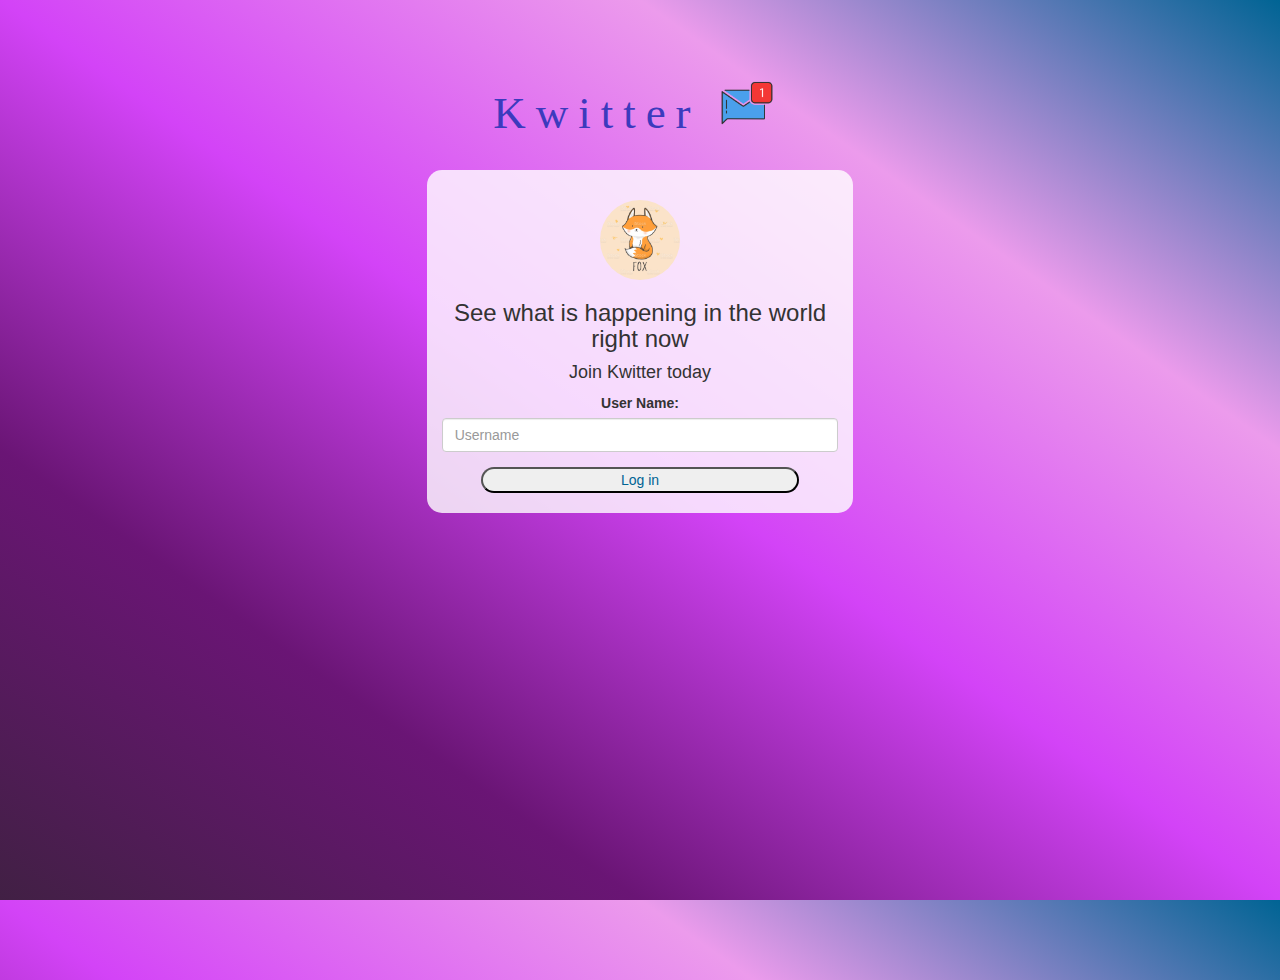
<file: index.html>
<!DOCTYPE html>
<html>
<head>
	<title>Kwitter</title>
<link href="https://fonts.googleapis.com/css?family=Yeon+Sung&display=swap" rel="stylesheet"><meta name="viewport" content="width=device-width, initial-scale=1">

<link rel="stylesheet" href="https://maxcdn.bootstrapcdn.com/bootstrap/3.4.0/css/bootstrap.min.css">
<script src="https://ajax.googleapis.com/ajax/libs/jquery/3.4.1/jquery.min.js"></script>
<script src="https://maxcdn.bootstrapcdn.com/bootstrap/3.4.0/js/bootstrap.min.js"></script>

<link rel="stylesheet" type="text/css" href="style.css">
<script src="kwitter.js"></script>
</head>
<body>
<center>
	<h1 class="header">	
		Kwitter	<sup>
	<img src="m2.png">
	</sup>
</h1>
	<div class="col-lg-4 col-md-6 col-sm-6 col-xs-11 login_div">
	<img src="foxy.jpg" class="logo">
		<h3 >See what is happening in the world right now</h3>
		<h4 >Join Kwitter today</h4>
		<div class="form-group">
		  <label >User Name:</label>
<input type="text" id="user_name" placeholder="Username" class="form-control">
		</div>
		<button id="login_button" onclick="addUser()">Log in</button>
		<br><br>
	</div>
</center>
</body>
</html>
</file>
<file: style.css>
html, body
{
  height: 100%;
  margin: 0;
}

body
{
background-image: linear-gradient(to right top, #412044, #6a1575, #d343f7, #ec9bec, #006494);
}

.header
{
	color: rgb(60, 58, 189);font-family: 'Comic Sans';font-size: 45px;letter-spacing: 10px;margin-top: 80px;
}
.header img
{
	width: 80px;margin-left: -15px;
}

.login_div
{
	background: rgba(255,255,255,0.8);float: none;border-radius: 15px;
}

.logo
{
	width: 80px;margin-top: 30px;border-radius: 40px;
}

#login_button
{
	width: 80%;border-radius: 15px;
}

.room_name
{
	cursor: pointer;
	font-size: 20px;
}


#logout
{
	font-size: 20px; float: right;
}


#output
{
	padding: 10px; width:80%;background: rgba(255,255,255,0.8);border-radius: 15px;
}

.input_div_room_page
{
	width: 80%;
}

.input_div label
{
	color: white;font-size: 20px;
}


.input_div_message_page
{
	position: fixed;bottom: 0px;width: 100%;background: rgba(255,255,255,0.8);
}
.input_div_message_page label
{
	color: black;
}
.input_div_message_page #msg
{
	width: 80%;
}
.input_div_message_page button
{
	margin-top: 15px;
	width: 50%; 
}
.color_white
{
	color: white
}

.user_tick
{
	width:20px;
}
.message_h4
{
	padding-left:5px;color:grey;
}
#login_button{
	color: #006494;
}
</file>
